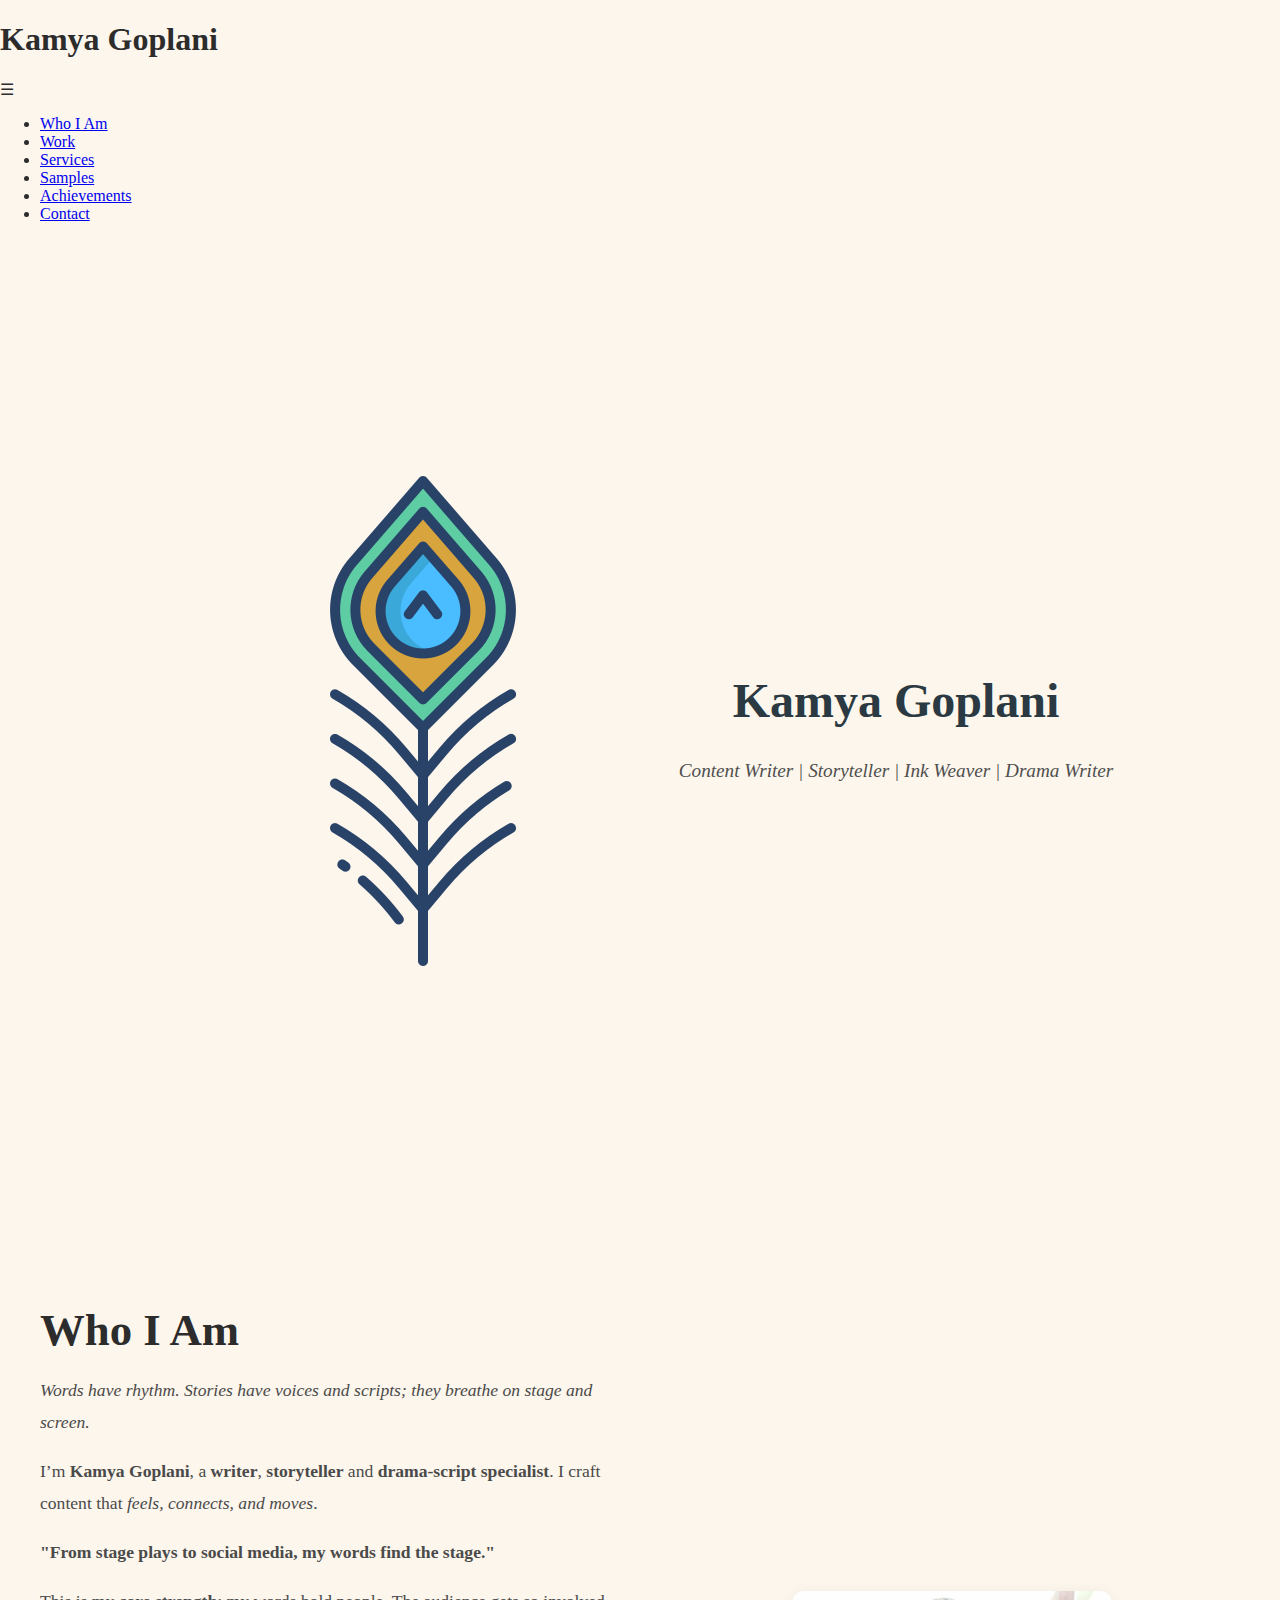
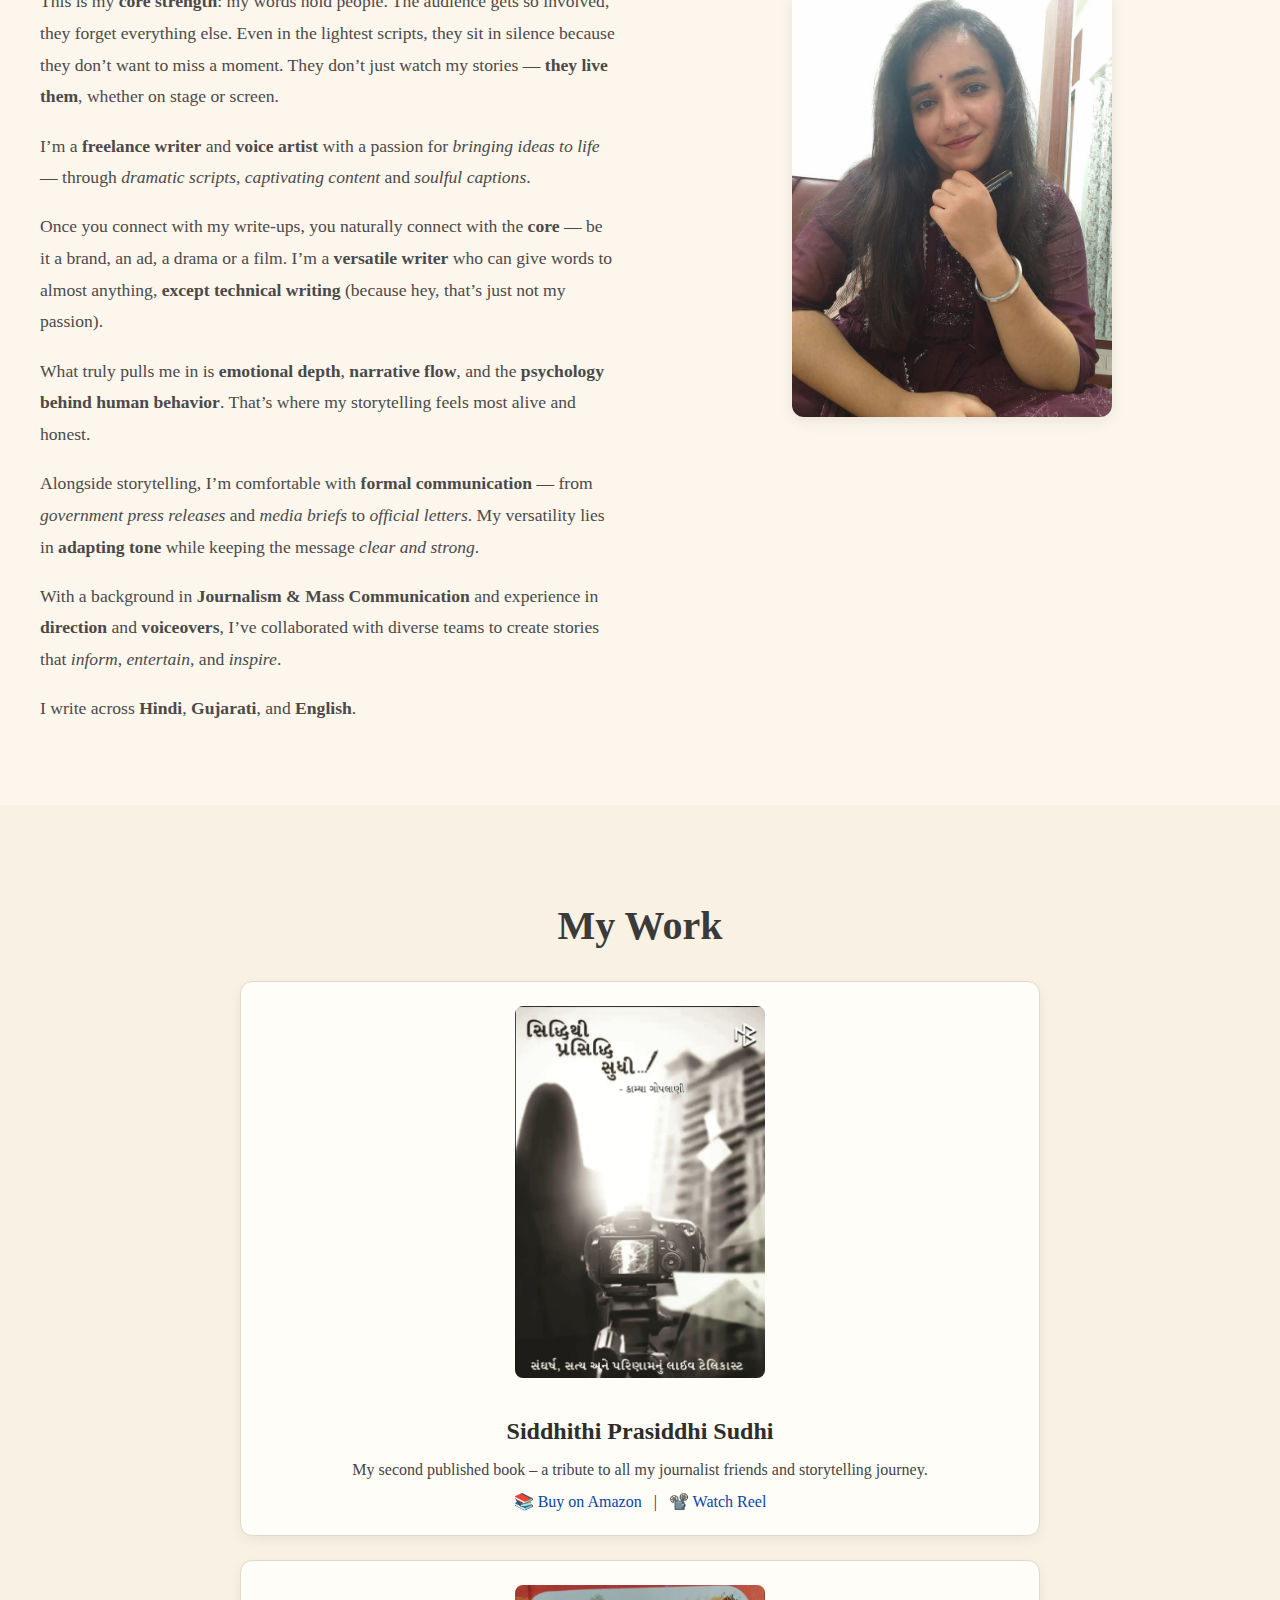
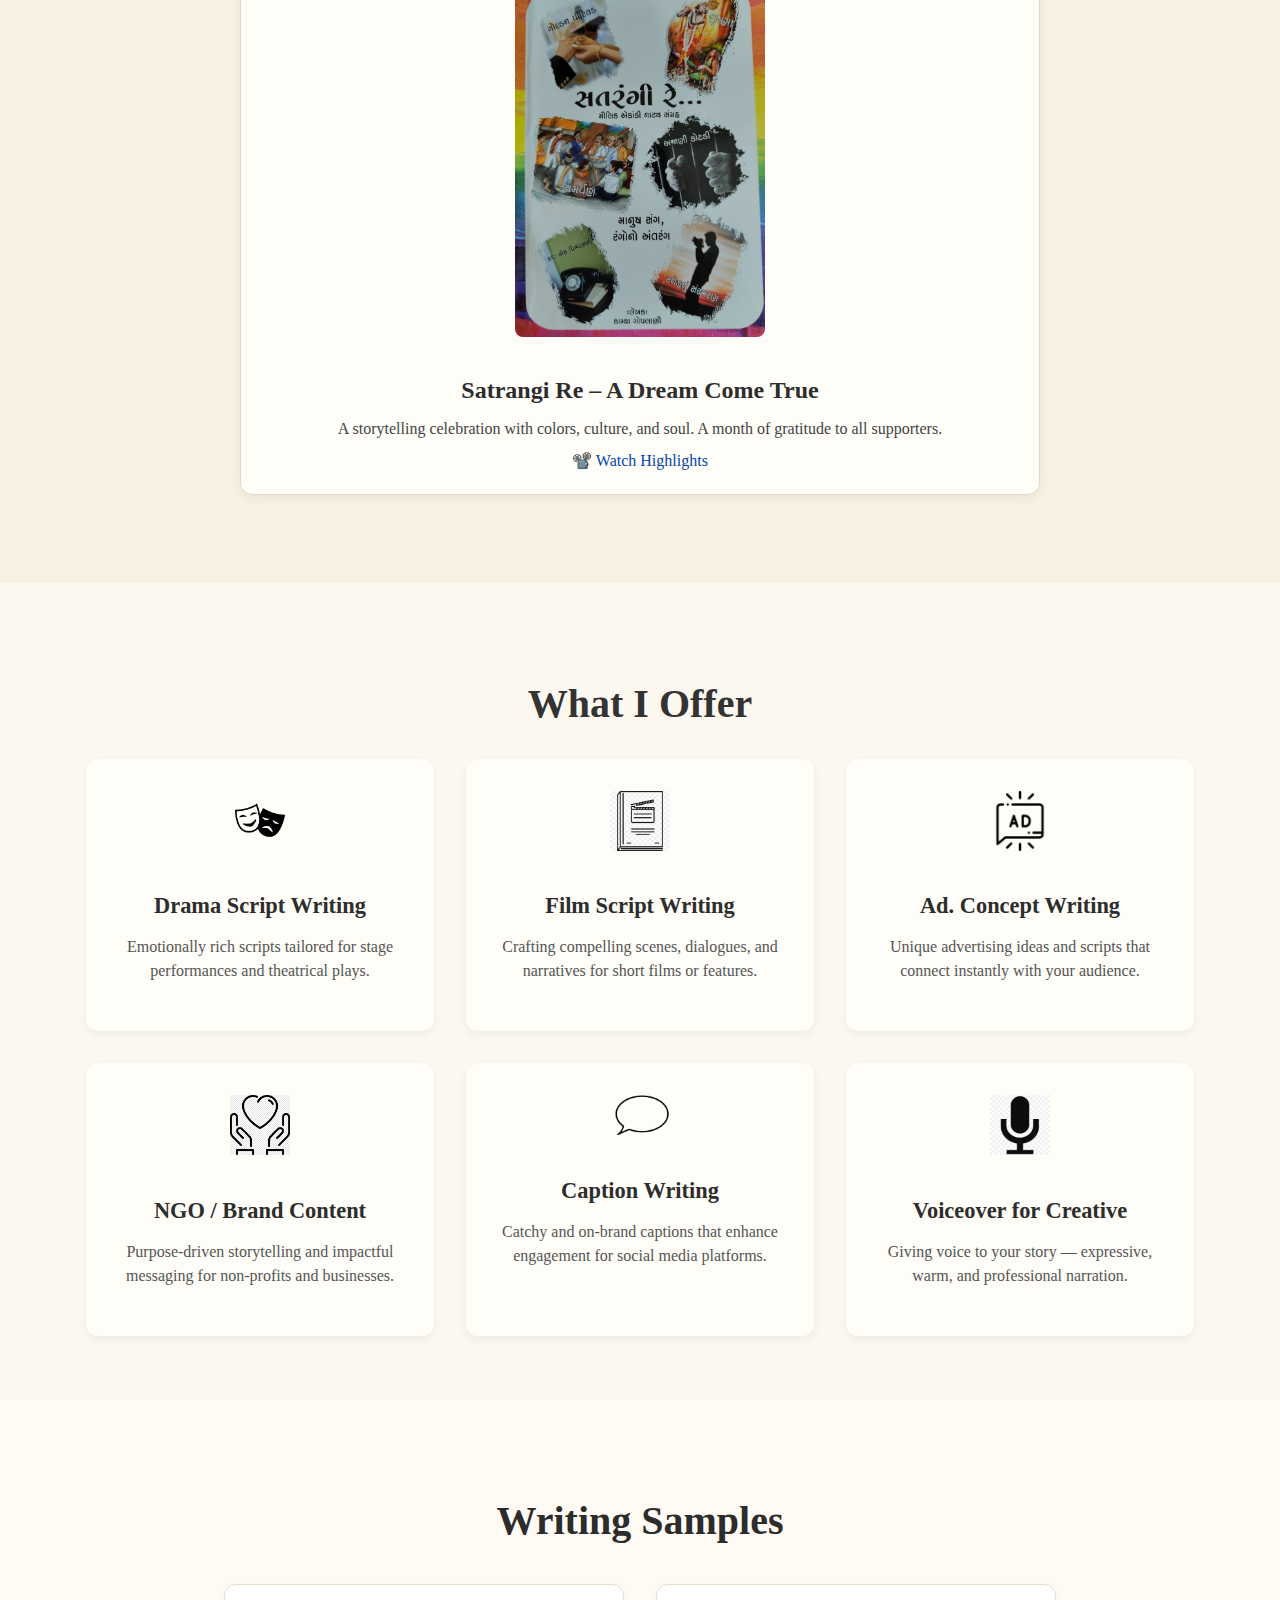
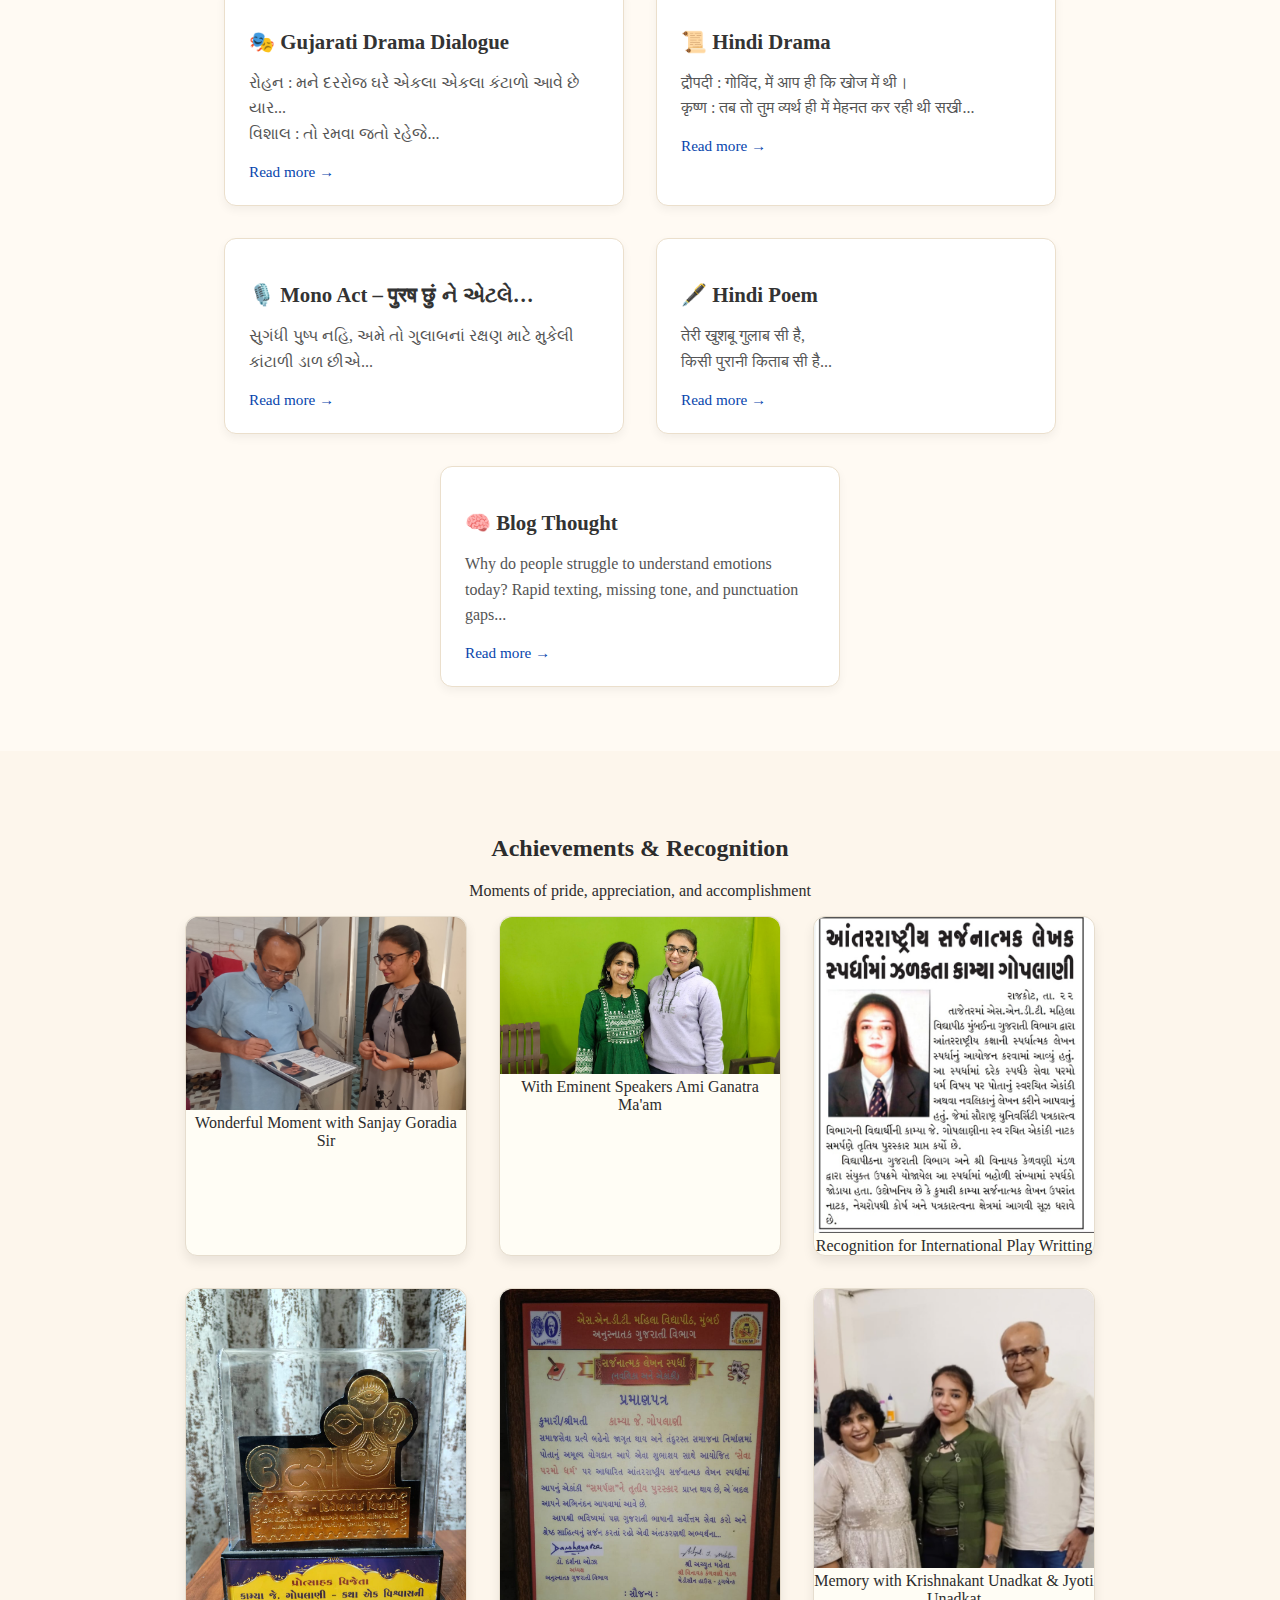
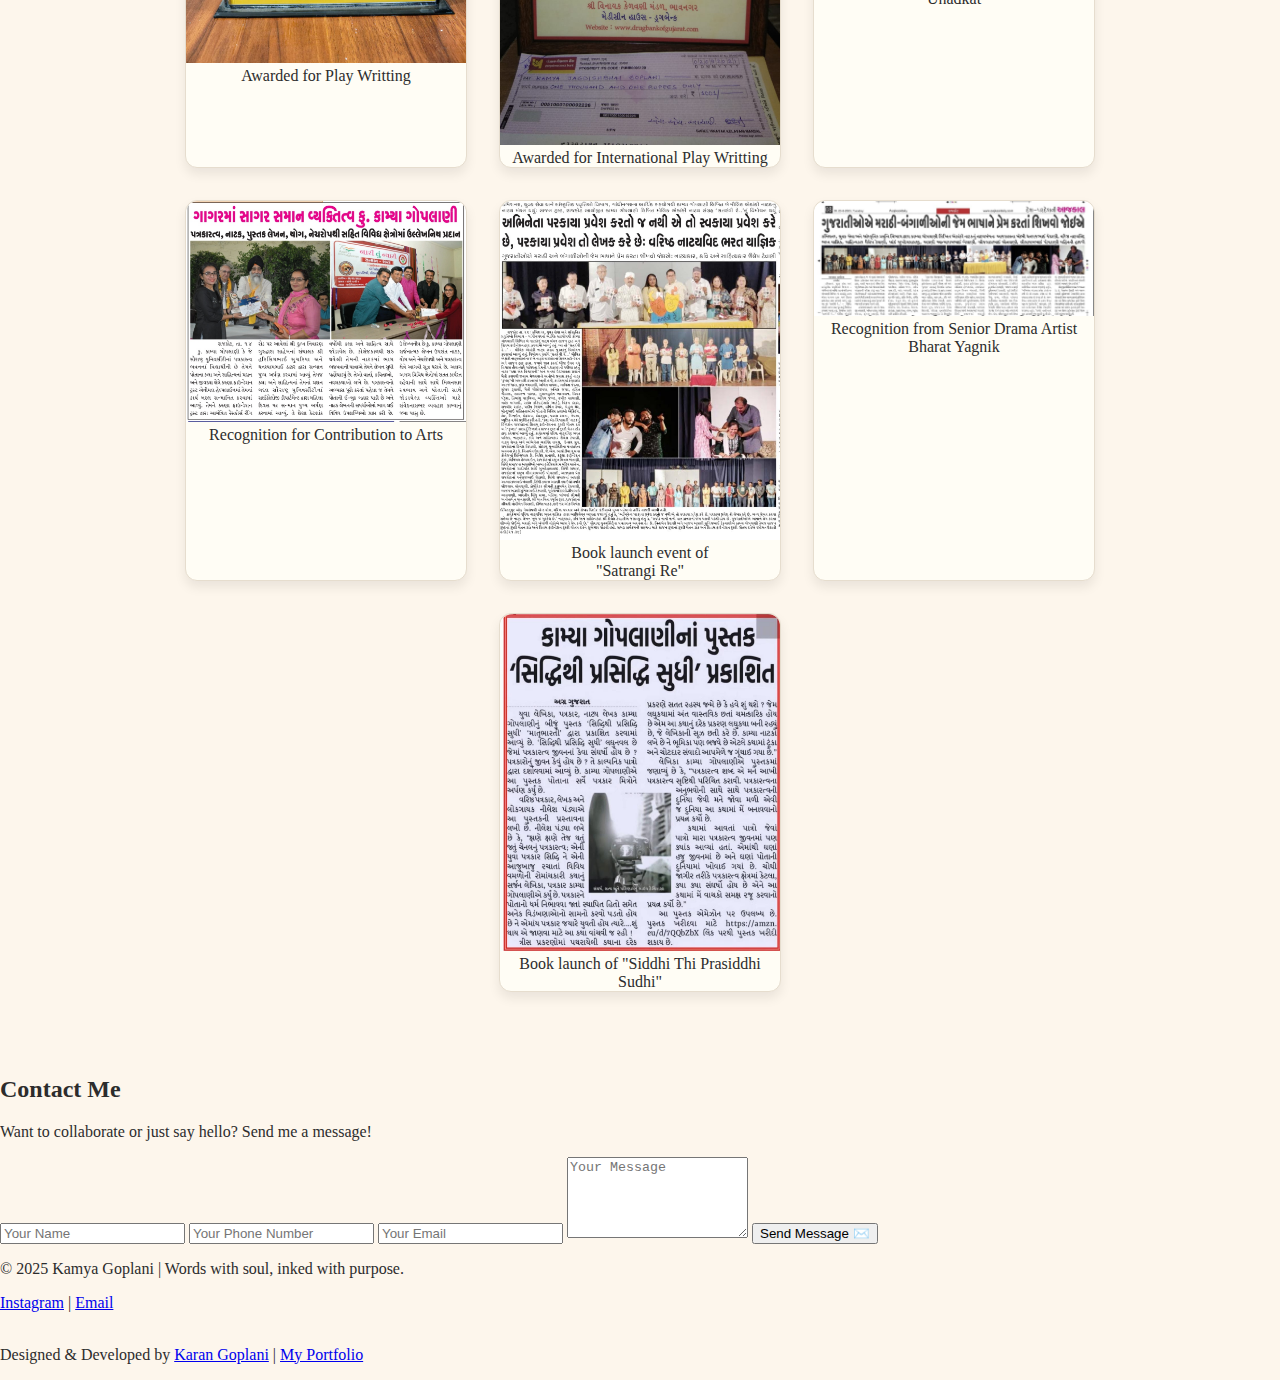
<file: index.html>
<!DOCTYPE html>
<html lang="en">

<head>
  <meta charset="UTF-8" />
  <meta name="viewport" content="width=device-width, initial-scale=1.0" />
  <title>Kamya Goplani | Writer & Storyteller</title>
  <meta name="description" content="Kamya Goplani is a writer, storyteller, and voice artist. Explore her portfolio of creative works and achievements.">
  <link rel="stylesheet" href="style/main.css" />
  <link rel="icon" href="assets/images/feather.png" type="image/png">

</head>

<body>
  <!-- Navigation -->
  <nav class="navbar">
    <div class="container nav-container">
      <h1 class="logo">Kamya Goplani</h1>
      <div class="menu-toggle" id="mobile-menu">☰</div>

      <ul class="nav-links">
        <li><a href="#about">Who I Am</a></li>
        <li><a href="#portfolio">Work</a></li>
        <li><a href="#services">Services</a></li>
        <li><a href="#samples">Samples</a></li>
        <li><a href="#achievements">Achievements</a></li>
        <li><a href="#contact">Contact</a></li>
      </ul>
    </div>
  </nav>

<!-- Hero Section -->
<section class="hero">
  <!-- Decorative Feather Image -->
  <img src="assets/images/feather.png" alt="Decorative Feather" class="feather-left" />

  <!-- Main Text -->
  <div class="hero-content">
    <h1>Kamya Goplani</h1>
    <p>Content Writer | Storyteller | Ink Weaver | Drama Writer</p>
  </div>

  
</section>





  <!-- Who I Am Section -->
<section class="about-section" id="about">
  <div class="container about-container">
    
    <!-- About Text -->
    <div class="about-text">
      <h2 class="fade-in-up">Who I Am</h2>
      <p><em>Words have rhythm. Stories have voices and scripts; they breathe on stage and screen.</em></p>
      <p>I’m <strong>Kamya Goplani</strong>, a <strong>writer</strong>, <strong>storyteller</strong> and <strong>drama-script specialist</strong>. I craft content that <em>feels, connects, and moves</em>.</p>
      <p><strong>"From stage plays to social media, my words find the stage."</strong></p>
      <p>This is my <strong>core strength</strong>: my words hold people. The audience gets so involved, they forget everything else. Even in the lightest scripts, they sit in silence because they don’t want to miss a moment. They don’t just watch my stories — <strong>they live them</strong>, whether on stage or screen.</p>
      <p>I’m a <strong>freelance writer</strong> and <strong>voice artist</strong> with a passion for <em>bringing ideas to life</em> — through <em>dramatic scripts</em>, <em>captivating content</em> and <em>soulful captions</em>.</p>
      <p>Once you connect with my write-ups, you naturally connect with the <strong>core</strong> — be it a brand, an ad, a drama or a film. I’m a <strong>versatile writer</strong> who can give words to almost anything, <strong>except technical writing</strong> (because hey, that’s just not my passion).</p>
      <p>What truly pulls me in is <strong>emotional depth</strong>, <strong>narrative flow</strong>, and the <strong>psychology behind human behavior</strong>. That’s where my storytelling feels most alive and honest.</p>
      <p>Alongside storytelling, I’m comfortable with <strong>formal communication</strong> — from <em>government press releases</em> and <em>media briefs</em> to <em>official letters</em>. My versatility lies in <strong>adapting tone</strong> while keeping the message <em>clear and strong</em>.</p>
      <p>With a background in <strong>Journalism & Mass Communication</strong> and experience in <strong>direction</strong> and <strong>voiceovers</strong>, I’ve collaborated with diverse teams to create stories that <em>inform</em>, <em>entertain</em>, and <em>inspire</em>.</p>
      <p>I write across <strong>Hindi</strong>, <strong>Gujarati</strong>, and <strong>English</strong>.</p>
    </div>

    <!-- About Image -->
    <div class="about-img">
      <img src="assets/images/kamya.jpg" alt="Kamya Goplani - Writer & Storyteller">
    </div>
    
  </div>
</section>


  <!-- Portfolio Section -->
  <section class="portfolio" id="portfolio">
    <div class="container">
      <h2>My Work</h2>

      <div class="work-card">
        <img src="assets/images/book1.jpg" alt="Siddhithi Prasiddhi Sudhi">
        <div class="work-info">
          <h3>Siddhithi Prasiddhi Sudhi</h3>
          <p>My second published book – a tribute to all my journalist friends and storytelling journey.</p>
          <a href="https://amzn.eu/d/7QQbZbX" target="_blank">📚 Buy on Amazon</a> |
          <a href="https://www.instagram.com/reel/C0toH5xv_gd/" target="_blank">📽️ Watch Reel</a>
        </div>
      </div>

      <div class="work-card">
        <img src="assets/images/book2.jpg" alt="Satrangi Re Event">
        <div class="work-info">
          <h3>Satrangi Re – A Dream Come True</h3>
          <p>A storytelling celebration with colors, culture, and soul. A month of gratitude to all supporters.</p>
          <a href="https://www.instagram.com/reel/CtvY8tUoAAt/" target="_blank">📽️ Watch Highlights</a>
        </div>
      </div>
    </div>
  </section>

  <!-- Services Section -->
  <section class="services" id="services">
    <div class="container">
      <h2>What I Offer</h2>
      <div class="services-grid">
        <div class="service-card">
          <img src="assets/images/theatre-mask.png" alt="Drama Script Writing" />
          <h3>Drama Script Writing</h3>
          <p>Emotionally rich scripts tailored for stage performances and theatrical plays.</p>
        </div>
        <div class="service-card">
          <img src="assets/images/film-script.png" alt="Film Script Writing" />
          <h3>Film Script Writing</h3>
          <p>Crafting compelling scenes, dialogues, and narratives for short films or features.</p>
        </div>
        <div class="service-card">
          <img src="assets/images/ad-concept.png" alt="Ad Concept Writing" />
          <h3>Ad. Concept Writing</h3>
          <p>Unique advertising ideas and scripts that connect instantly with your audience.</p>
        </div>
        <div class="service-card">
          <img src="assets/images/ngo-content.png" alt="NGO/Brand Content" />
          <h3>NGO / Brand Content</h3>
          <p>Purpose-driven storytelling and impactful messaging for non-profits and businesses.</p>
        </div>
        <div class="service-card">
          <img src="assets/images/caption.png" alt="Caption Writing" />
          <h3>Caption Writing</h3>
          <p>Catchy and on-brand captions that enhance engagement for social media platforms.</p>
        </div>
        <div class="service-card">
          <img src="assets/images/mic.png" alt="Voiceover" />
          <h3>Voiceover for Creative</h3>
          <p>Giving voice to your story — expressive, warm, and professional narration.</p>
        </div>
      </div>
    </div>
  </section>

  <!-- Samples Section -->
  <section id="samples" class="samples-section">
    <div class="container">
      <h2>Writing Samples</h2>
      <div class="sample-grid">
        <div class="sample-card">
          <h3>🎭 Gujarati Drama Dialogue</h3>
          <p class="sample-snippet">રોહન : મને દરરોજ ઘરે એકલા એકલા કંટાળો આવે છે યાર...<br>વિશાલ : તો રમવા જતો રહેજે...</p>
        <a href="https://drive.google.com/file/d/1WBFArvy0LXgvcAhgOjyM_0XTRsIri3Cq/view?usp=drivesdk" class="read-more" target="_blank">Read more →</a>
        </div>
        <div class="sample-card">
          <h3>📜 Hindi Drama</h3>
          <p class="sample-snippet">द्रौपदी : गोविंद, में आप ही कि खोज में थी।<br>कृष्ण : तब तो तुम व्यर्थ ही में मेहनत कर रही थी सखी...</p>
        <a href="https://drive.google.com/file/d/1WMSeLKUehrkQNjS-_4VBXZWUydLt-6hg/view?usp=drive_link" class="read-more" target="_blank">Read more →</a>
        </div>
        <div class="sample-card">
          <h3>🎙️ Mono Act – पुरष छुं ને એટલે…</h3>
          <p class="sample-snippet">સુગંધી પુષ્પ નહિ, અમે તો ગુલાબનાં રક્ષણ માટે મુકેલી કાંટાળી ડાળ છીએ...</p>
        <a href="https://drive.google.com/file/d/1WIMEMoEjxrLuVHZ5BmudSAoPUyUg2_uC/view?usp=drivesdk" class="read-more" target="_blank">Read more →</a>
        </div>
        <div class="sample-card">
          <h3>🖋️ Hindi Poem</h3>
          <p class="sample-snippet">तेरी खुशबू गुलाब सी है,<br>किसी पुरानी किताब सी है...</p>
        <a href="https://drive.google.com/file/d/1W7KBwM4qHzG3fSBF6bBPUokN_e4HU2Oc/view?usp=drivesdk" class="read-more" target="_blank">Read more →</a>
        </div>
        <div class="sample-card">
          <h3>🧠 Blog Thought</h3>
          <p class="sample-snippet">Why do people struggle to understand emotions today? Rapid texting, missing tone, and punctuation gaps...</p>
        <a href="https://drive.google.com/file/d/1W6GPdSA9ogndNeBl6bGBty2sVQhZTaxh/view?usp=drivesdk" class="read-more" target="_blank">Read more →</a>
        </div>
        </div>
    </div>
  </section>

  <!-- Achievements Section -->
  <section id="achievements" class="achievements-section">
    <div class="container">
      <h2 class="section-title">Achievements & Recognition</h2>
      <p class="section-subtitle">Moments of pride, appreciation, and accomplishment</p>
      <div class="achievements-grid">
        <div class="achievement-card"><img src="assets/images/achievement/achievement1.jpg" alt="Award Moment"><div class="caption">Wonderful Moment with Sanjay Goradia Sir</div></div>
        <div class="achievement-card"><img src="assets/images/achievement/achievement2.jpg" alt="With Eminent Speaker"><div class="caption">With Eminent Speakers Ami Ganatra Ma'am</div></div>
        <div class="achievement-card"><img src="assets/images/achievement/achievement3.jpg" alt="Book Launch"><div class="caption">Recognition for International Play Writting</div></div>
        <div class="achievement-card"><img src="assets/images/achievement/achievement4.jpg" alt="With Honorable Guest"><div class="caption">Awarded for Play Writting </div></div>
        <div class="achievement-card"><img src="assets/images/achievement/achievement5.jpg" alt="Award Moment"><div class="caption">Awarded for International Play Writting</div></div>
        <div class="achievement-card"><img src="assets/images/achievement/achievement6.jpg" alt="With Team"><div class="caption">Memory with Krishnakant Unadkat & Jyoti Unadkat</div></div>
        <div class="achievement-card"><img src="assets/images/achievement/achievement7.jpg" alt="Recognition"><div class="caption">Recognition for Contribution to Arts</div></div>
        <div class="achievement-card"><img src="assets/images/achievement/achievement8.jpg" alt="Book Signing"><div class="caption">Book launch event of <br>"Satrangi Re"</div></div>
        <div class="achievement-card"><img src="assets/images/achievement/achievement9.jpg" alt="With Audience"><div class="caption">Recognition from Senior Drama Artist Bharat Yagnik</div></div>
        <div class="achievement-card"><img src="assets/images/achievement/achievement10.jpg" alt="Book Launch"><div class="caption">Book launch of "Siddhi Thi Prasiddhi Sudhi"</div></div>
      </div>
    </div>
  </section>

  <!-- Contact Section -->
  <section id="contact" class="contact-section">
    <div class="container">
      <h2>Contact Me</h2>
      <p>Want to collaborate or just say hello? Send me a message!</p>
      <form class="contact-form" onsubmit="sendToWhatsApp(event)">
  <input type="text" id="name" placeholder="Your Name" required>
  <input type="tel" id="phone" placeholder="Your Phone Number" required>
  <input type="email" id="email" placeholder="Your Email" required>
  <textarea id="message" rows="5" placeholder="Your Message" required></textarea>
  <button type="submit">Send Message ✉️</button>
</form>

    </div>
  </section>

  <!-- Footer -->
  <footer class="footer">
  <div class="footer-container">
    <p>&copy; 2025 Kamya Goplani | Words with soul, inked with purpose.</p>
    <div class="footer-links">
      <a href="https://www.instagram.com/kamya_goplani" target="_blank">Instagram</a>
      <span>|</span>
      <a href="mailto:kamyagoplani99@gmail.com">Email</a>
    </div>
    <br>
    <div class="developer-contact">
      <p class="developer-credit">
  Designed & Developed by
  <a href="https://www.linkedin.com/in/karangoplani72" target="_blank">Karan Goplani</a> |
  <a href="https://karangoplani72.github.io/karan_portfolio_/" target="_blank">My Portfolio</a>
</p>

    </div>
  </div>
</footer>



  <script src="script/main.js"></script>
  <script>
  function sendToWhatsApp(e) {
    e.preventDefault();

    const name = document.getElementById("name").value;
    const phone = document.getElementById("phone").value;
    const email = document.getElementById("email").value;
    const message = document.getElementById("message").value;

    const whatsappNumber = "917016287360";

    const text =
      `New Contact Message:%0A` +
      `Name: ${name}%0A` +
      `Phone: ${phone}%0A` +
      `Email: ${email}%0A` +
      `Message: ${message}`;

    const url = `https://wa.me/${whatsappNumber}?text=${text}`;
    window.open(url, "_blank");
  }
</script>

</body>

</html>
</file>
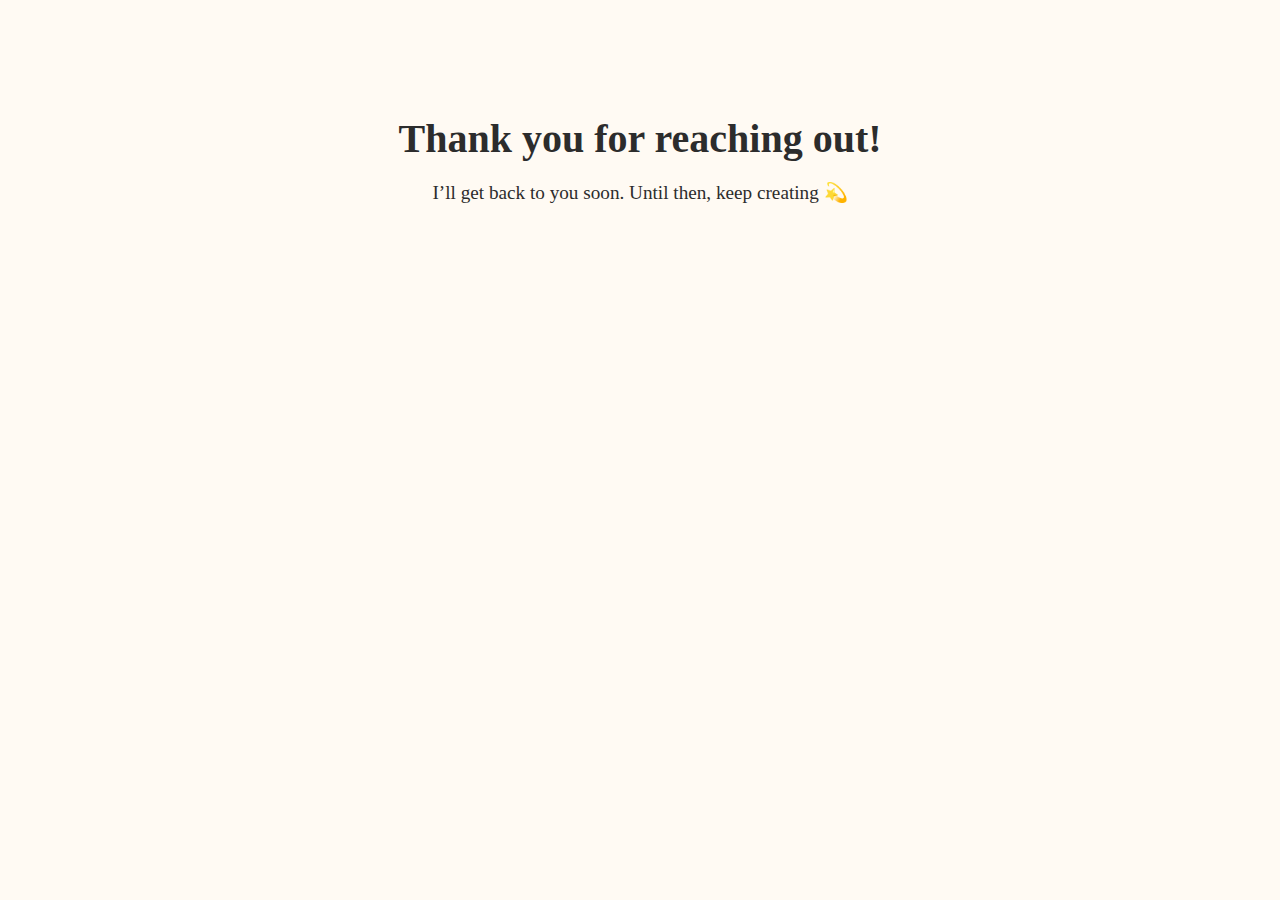
<file: thanks.html>
<!DOCTYPE html>
<html lang="en">

<head>
    <meta charset="UTF-8">
    <meta name="viewport" content="width=device-width, initial-scale=1.0">
    <title>Thank You!</title>
    <style>
        body {
            font-family: Georgia, serif;
            background: #fffaf3;
            text-align: center;
            padding: 5rem 2rem;
            color: #2c2c2c;
        }

        h1 {
            font-size: 2.5rem;
            margin-bottom: 1rem;
        }

        p {
            font-size: 1.2rem;
        }
    </style>
</head>

<body>
    <h1>Thank you for reaching out!</h1>
    <p>I’ll get back to you soon. Until then, keep creating 💫</p>
</body>

</html>
</file>
<file: style/main.css>
/* main.css */
body {
    margin: 0;
    font-family: 'Georgia', serif;
    background-color: #fdf6ec;
    /* Light cream */
    color: #2c2c2c;
}

.hero {
    height: 100vh;
    display: flex;
    justify-content: center;
    align-items: center;
    position: relative;
    text-align: center;
    padding: 2rem;
}

.hero h1 {
    font-size: 3rem;
    color: #2b3a42;
}

.hero p {
    font-size: 1.2rem;
    margin-top: 0.5rem;
    font-style: italic;
    color: #4f4f4f;
}

.ink-bg {
    position: absolute;
    width: 200px;
    opacity: 0.1;
    bottom: 10px;
    right: 10px;
}

.about {
    background-color: #fffdf5;
    /* slightly lighter than hero */
    padding: 4rem 2rem;
    text-align: center;
}

.about h2 {
    font-size: 2.5rem;
    margin-bottom: 1.5rem;
    color: #3d3d3d;
    position: relative;
}

.about-content {
    max-width: 800px;
    margin: 0 auto;
    line-height: 1.8;
    font-size: 1.1rem;
    color: #4a4a4a;
    position: relative;
}

.about-icon {
    width: 50px;
    margin-bottom: 1rem;
    opacity: 0.8;
}

.portfolio {
  background-color: #f8f1e4;
  padding: 4rem 2rem;
  text-align: center;
}

.portfolio h2 {
  font-size: 2.5rem;
  margin-bottom: 2rem;
  color: #3a3a3a;
}

.work-card {
  display: flex;
  flex-direction: column;
  align-items: center;
  background: #fffdf7;
  border: 1px solid #e2d9cc;
  border-radius: 12px;
  margin: 1.5rem auto;
  max-width: 750px;
  padding: 1.5rem;
  box-shadow: 0 4px 12px rgba(0,0,0,0.06);
}

.work-card img {
  width: 100%;
  max-width: 250px;
  border-radius: 8px;
  margin-bottom: 1rem;
}

.work-info h3 {
  color: #2d2d2d;
  font-size: 1.5rem;
  margin-bottom: 0.5rem;
}

.work-info p {
  font-size: 1rem;
  color: #444;
  margin-bottom: 0.8rem;
}

.work-info a {
  text-decoration: none;
  color: #0645AD;
  font-weight: 500;
  margin: 0 0.5rem;
}
.services {
  background-color: #fdf8ef;
  padding: 4rem 2rem;
  text-align: center;
}

.services h2 {
  font-size: 2.5rem;
  margin-bottom: 2rem;
  color: #333;
}

.services-grid {
  display: flex;
  flex-wrap: wrap;
  justify-content: center;
  gap: 2rem;
}

.service-card {
  background-color: #fffdf7;
  border-radius: 12px;
  box-shadow: 0 4px 10px rgba(0,0,0,0.05);
  padding: 2rem 1.5rem;
  max-width: 300px;
  transition: transform 0.3s ease;
}

.service-card:hover {
  transform: translateY(-5px);
}

.service-card img {
  width: 60px;
  margin-bottom: 1rem;
}

.service-card h3 {
  color: #2d2d2d;
  font-size: 1.4rem;
  margin-bottom: 0.5rem;
}

.service-card p {
  font-size: 1rem;
  color: #555;
  line-height: 1.5;
}


/* ===== ABOUT SECTION ===== */

.about-section {
  background-color: #fdf6ec; /* soft cream */
  padding: 4rem 2rem;
  font-family: 'Georgia', serif;
}

.about-container {
  max-width: 1200px;
  margin: 0 auto;
  display: flex;
  flex-wrap: wrap;
  gap: 3rem;
  align-items: center;
  justify-content: space-between;
}

.about-text {
  flex: 1;
  min-width: 300px;
  color: #2f2f2f;
}

.about-text h2 {
  font-size: 2.8rem;
  margin-bottom: 1.2rem;
  color: #2c2c2c;
}

.about-text p {
  font-size: 1.1rem;
  line-height: 1.8;
  margin-bottom: 1rem;
  color: #4a4a4a;
}

.about-text .signature {
  font-style: italic;
  color: #555;
  font-size: 1.1rem;
  border-left: 3px solid #c9a137;
  padding-left: 1rem;
  margin-top: 1.8rem;
}

.about-img {
  flex: 1;
  display: flex;
  justify-content: center;
  align-items: center;
}

.about-img img {
  width: 100%;
  max-width: 320px;
  height: auto;
  border-radius: 12px;
  box-shadow: 0 4px 16px rgba(0, 0, 0, 0.08);
  object-fit: cover;
}
@media (max-width: 768px) {
  .about-container {
    flex-direction: column;
    text-align: center;
  }

  .about-text {
    padding: 0 1rem;
  }

  .about-img {
    margin-bottom: 2rem;
  }
}

.samples-section {
  background-color: #fffaf3;
  padding: 4rem 2rem;
  text-align: center;
}

.samples-section h2 {
  font-size: 2.5rem;
  margin-bottom: 2.5rem;
  color: #2c2c2c;
}

.sample-grid {
  display: flex;
  flex-wrap: wrap;
  gap: 2rem;
  justify-content: center;
}

.sample-card {
  background-color: #ffffff;
  border: 1px solid #ebdfcc;
  border-radius: 12px;
  padding: 1.5rem;
  width: 100%;
  max-width: 350px;
  box-shadow: 0 4px 10px rgba(0,0,0,0.05);
  transition: transform 0.3s ease;
  text-align: left;
}

.sample-card:hover {
  transform: translateY(-5px);
}

.sample-card h3 {
  font-size: 1.3rem;
  color: #333;
  margin-bottom: 0.5rem;
}

.sample-snippet {
  font-size: 1rem;
  color: #555;
  margin-bottom: 1rem;
  line-height: 1.6;
}

.sample-card a {
  font-size: 0.95rem;
  color: #0645ad;
  text-decoration: none;
}








.achievements-section {
  background-color: #fdf6ec;
  padding: 4rem 2rem;
  text-align: center;
}

.achievements-grid {
  display: flex;
  flex-wrap: wrap;
  gap: 2rem;
  justify-content: center;
}

.achievement-card {
  background: #fffdf5;
  border: 1px solid #e6ddce;
  border-radius: 12px;
  max-width: 280px;
  box-shadow: 0 6px 12px rgba(0, 0, 0, 0.08);
  transition: transform 0.3s ease;
}

.achievement-card:hover {
  transform: scale(1.03);
}

.achievement-card img {
  width: 100%;
  height: auto;
  border-top-left-radius: 12px;
  border-top-right-radius: 12px;
}

.achievement-card p {
  padding: 1rem;
  font-size: 0.95rem;
  color: #333;
}
</file>
